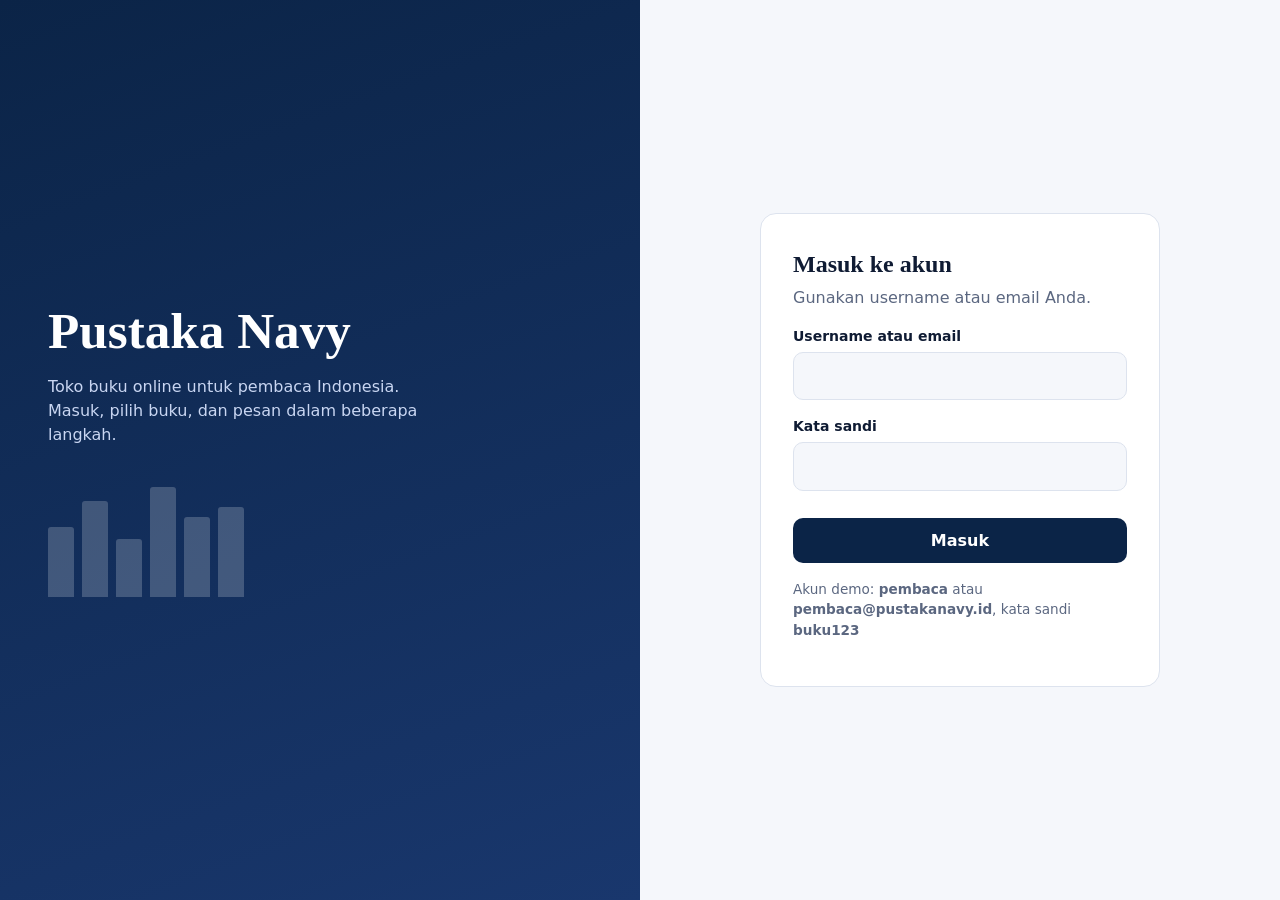
<file: index.html>
<!DOCTYPE html>
<html lang="id">
<head>
<meta charset="utf-8">
<meta name="viewport" content="width=device-width, initial-scale=1, viewport-fit=cover">
<title>Pustaka Navy – Toko Buku Online</title>
<style>
:root{--bg:#f5f7fb;--surface:#fff;--ink:#0f1b33;--muted:#5b6780;--navy:#0b2447;--navy2:#19376d;--accent:#2f6fed;--line:#dde3ee;--ok:#1a7f4b;box-sizing:border-box;padding-top:env(safe-area-inset-top,0px);padding-bottom:env(safe-area-inset-bottom,0px)}
@media (prefers-color-scheme:dark){:root:not([data-theme="light"]){--bg:#0a1222;--surface:#111d36;--ink:#e8edf7;--muted:#9aa8c4;--navy:#0b2447;--navy2:#2a4a8a;--accent:#6f9bff;--line:#223357;--ok:#4cc38a;color-scheme:dark}}
:root[data-theme="dark"]{--bg:#0a1222;--surface:#111d36;--ink:#e8edf7;--muted:#9aa8c4;--navy:#0b2447;--navy2:#2a4a8a;--accent:#6f9bff;--line:#223357;--ok:#4cc38a;color-scheme:dark}
*{box-sizing:border-box}
html{scroll-padding-top:env(safe-area-inset-top,0px)}
body{margin:0;background:var(--bg);color:var(--ink);font-family:"Inter","Segoe UI",system-ui,-apple-system,sans-serif;line-height:1.5}
button,input{font:inherit;color:inherit}
button{cursor:pointer}
:focus-visible{outline:3px solid var(--accent);outline-offset:2px}
.hidden{display:none!important}
.btn{background:var(--navy);color:#fff;border:0;border-radius:10px;padding:.65rem 1.1rem;font-weight:600;transition:background .15s}
.btn:hover{background:var(--navy2)}
.btn.ghost{background:transparent;color:var(--ink);border:1px solid var(--line)}
.btn.ghost:hover{background:var(--bg)}
.btn.full{width:100%}
/* login */
#login{min-height:100vh;display:grid;grid-template-columns:1fr 1fr}
.hero{background:linear-gradient(160deg,var(--navy),var(--navy2));color:#fff;padding:3rem;display:flex;flex-direction:column;justify-content:center;gap:1rem}
.hero h1{font-family:Georgia,"Times New Roman",serif;font-size:clamp(2rem,4vw,3.2rem);line-height:1.1;margin:0}
.hero p{color:#c9d6f2;max-width:38ch;margin:0}
.shelf{display:flex;gap:8px;margin-top:1.5rem;align-items:flex-end}
.shelf span{display:block;width:26px;border-radius:3px 3px 0 0;background:#ffffff33}
.formwrap{display:grid;place-items:center;padding:2rem}
.card{background:var(--surface);border:1px solid var(--line);border-radius:16px;padding:2rem;width:100%;max-width:400px}
.card h2{margin:0 0 .25rem;font-family:Georgia,serif}
label{display:block;font-size:.875rem;font-weight:600;margin:1rem 0 .3rem}
input[type=text],input[type=password],input[type=search]{width:100%;padding:.7rem .85rem;border:1px solid var(--line);border-radius:10px;background:var(--bg)}
.hint{font-size:.85rem;color:var(--muted);margin-top:1rem}
.err{color:#d33;font-size:.875rem;min-height:1.3em;margin:.6rem 0 0}
/* app */
header{position:sticky;top:0;z-index:10;background:var(--navy);color:#fff}
body::before{content:"";position:fixed;inset:0 0 auto;height:env(safe-area-inset-top,0px);background:var(--navy);z-index:11}
.bar{max-width:1100px;margin:0 auto;padding:.75rem 1rem;display:flex;gap:.75rem;align-items:center;flex-wrap:wrap}
.brand{font-family:Georgia,serif;font-size:1.25rem;font-weight:700;margin-right:auto}
.search{flex:1 1 260px;order:3;max-width:none}
.search input{background:#ffffff1f;border-color:#ffffff33;color:#fff}
.search input::placeholder{color:#c9d6f2}
@media(min-width:760px){.search{order:0;max-width:380px}}
.who{font-size:.875rem;color:#c9d6f2}
.hbtn{background:#ffffff1f;color:#fff;border:1px solid #ffffff33;border-radius:10px;padding:.5rem .8rem;position:relative}
.hbtn:hover{background:#ffffff33}
.badge{position:absolute;top:-8px;right:-8px;background:#ff6b57;color:#fff;border-radius:99px;font-size:.72rem;min-width:20px;height:20px;display:grid;place-items:center;padding:0 5px}
main{max-width:1100px;margin:0 auto;padding:1.5rem 1rem 3rem}
main h2{font-family:Georgia,serif;margin:.2rem 0 1rem}
.grid{display:grid;grid-template-columns:repeat(auto-fill,minmax(190px,1fr));gap:1rem}
.book{background:var(--surface);border:1px solid var(--line);border-radius:14px;overflow:hidden;display:flex;flex-direction:column}
.cover{aspect-ratio:3/4;display:flex;flex-direction:column;justify-content:space-between;padding:1rem;color:#fff;border:0;text-align:left;width:100%;position:relative}
.cover::after{content:"";position:absolute;left:10px;top:0;bottom:0;width:2px;background:#ffffff33}
.cover b{font-family:Georgia,serif;font-size:1.15rem;line-height:1.2}
.cover small{opacity:.85}
.info{padding:.8rem;display:flex;flex-direction:column;gap:.25rem;flex:1}
.info h3{font-size:.95rem;margin:0;line-height:1.3}
.info .by{color:var(--muted);font-size:.82rem}
.price{font-weight:700;color:var(--accent);margin-top:auto;padding-top:.4rem}
.info .btn{margin-top:.5rem;padding:.5rem}
.empty{text-align:center;color:var(--muted);padding:3rem 1rem;grid-column:1/-1}
/* overlay */
.ov{position:fixed;inset:0;background:#050b1888;z-index:30;display:flex;justify-content:flex-end;align-items:center}
.ov.center{justify-content:center;padding:1rem}
.panel{background:var(--surface);color:var(--ink);overflow:auto;max-height:100%}
.modal{border-radius:16px;max-width:620px;width:100%;display:grid;grid-template-columns:200px 1fr;gap:1.25rem;padding:1.25rem}
@media(max-width:560px){.modal{grid-template-columns:1fr}.modal .cover{max-width:180px}}
.drawer{width:min(420px,100%);height:100%;display:flex;flex-direction:column;padding:1.25rem;padding-top:calc(1.25rem + env(safe-area-inset-top,0px));padding-bottom:calc(1.25rem + env(safe-area-inset-bottom,0px))}
.drawer h2{margin:0 0 1rem}
.items{flex:1;overflow:auto}
.row{display:grid;grid-template-columns:44px 1fr auto;gap:.75rem;padding:.7rem 0;border-bottom:1px solid var(--line);align-items:center}
.mini{width:44px;height:58px;border-radius:5px}
.qty{display:flex;align-items:center;gap:.4rem;margin-top:.25rem}
.qty button{width:26px;height:26px;border-radius:7px;border:1px solid var(--line);background:var(--bg)}
.sum{padding-top:1rem;display:grid;gap:.3rem}
.sum div{display:flex;justify-content:space-between}
.sum .tot{font-size:1.2rem;font-weight:700;border-top:1px solid var(--line);padding-top:.5rem;margin:.3rem 0 .8rem}
.ok{color:var(--ok);font-weight:600}
.toast{position:fixed;left:50%;bottom:calc(1.25rem + env(safe-area-inset-bottom,0px));transform:translateX(-50%);background:var(--navy);color:#fff;padding:.65rem 1.1rem;border-radius:10px;z-index:50;box-shadow:0 6px 20px #0004}
@media(max-width:760px){#login{grid-template-columns:1fr}.hero{padding:2rem 1.5rem}}
@media(prefers-reduced-motion:reduce){*{transition:none!important}}
</style>
</head>
<body>

<section id="login">
  <div class="hero">
    <h1>Pustaka Navy</h1>
    <p>Toko buku online untuk pembaca Indonesia. Masuk, pilih buku, dan pesan dalam beberapa langkah.</p>
    <div class="shelf" aria-hidden="true"><span style="height:70px"></span><span style="height:96px"></span><span style="height:58px"></span><span style="height:110px"></span><span style="height:80px"></span><span style="height:90px"></span></div>
  </div>
  <div class="formwrap">
    <div class="card">
      <h2>Masuk ke akun</h2>
      <div style="color:var(--muted)">Gunakan username atau email Anda.</div>
      <label for="u">Username atau email</label>
      <input id="u" type="text" autocomplete="username">
      <label for="p">Kata sandi</label>
      <input id="p" type="password" autocomplete="current-password">
      <p class="err" id="err" role="alert"></p>
      <button class="btn full" id="loginBtn">Masuk</button>
      <p class="hint">Akun demo: <b>pembaca</b> atau <b>pembaca@pustakanavy.id</b>, kata sandi <b>buku123</b></p>
    </div>
  </div>
</section>

<div id="app" class="hidden">
  <header>
    <div class="bar">
      <div class="brand">Pustaka Navy</div>
      <div class="search"><input id="q" type="search" placeholder="Cari judul buku…" aria-label="Cari judul buku"></div>
      <span class="who" id="who"></span>
      <button class="hbtn" id="cartBtn" aria-label="Buka keranjang">Keranjang <span class="badge" id="badge">0</span></button>
      <button class="hbtn" id="logout">Keluar</button>
    </div>
  </header>
  <main>
    <h2 id="title">Katalog buku</h2>
    <div class="grid" id="grid"></div>
  </main>
</div>

<div id="layer"></div>

<script>
const BOOKS=[
{id:1,t:"Laskar Pelangi",a:"Andrea Hirata",p:89000,c:["#0b2447","#2f6fed"],g:"Novel",d:"Kisah sepuluh anak Belitung yang bersekolah di sekolah sederhana dengan semangat belajar yang luar biasa."},
{id:2,t:"Bumi Manusia",a:"Pramoedya Ananta Toer",p:115000,c:["#3b1d2e","#a23b5e"],g:"Sastra",d:"Awal Tetralogi Buru: kisah Minke di masa kolonial, tentang cinta, keadilan, dan kebangkitan bangsa."},
{id:3,t:"Filosofi Teras",a:"Henry Manampiring",p:98000,c:["#0d3b3a","#2a9d8f"],g:"Pengembangan diri",d:"Pengantar Stoisisme yang praktis untuk menghadapi emosi negatif dan hidup lebih tenang."},
{id:4,t:"Laut Bercerita",a:"Leila S. Chudori",p:105000,c:["#102a5c","#4f86f7"],g:"Novel",d:"Novel tentang persahabatan, kehilangan, dan keluarga yang menunggu kabar para aktivis yang hilang."},
{id:5,t:"Negeri 5 Menara",a:"Ahmad Fuadi",p:92000,c:["#4a2c0a","#d98b2b"],g:"Novel",d:"Enam santri dari berbagai daerah belajar di pondok dan memegang teguh mantra “man jadda wajada”."},
{id:6,t:"Cantik Itu Luka",a:"Eka Kurniawan",p:125000,c:["#2b1245","#7a4fd1"],g:"Sastra",d:"Saga keluarga lintas generasi yang memadukan sejarah, mitos, dan humor gelap."},
{id:7,t:"Dunia Sophie",a:"Jostein Gaarder",p:139000,c:["#14304f","#3f8fbf"],g:"Filsafat",d:"Novel yang memperkenalkan sejarah filsafat Barat lewat surat-surat misterius untuk seorang remaja."},
{id:8,t:"Sapiens",a:"Yuval Noah Harari",p:149000,c:["#1e1e2f","#5b6b8c"],g:"Sejarah",d:"Ringkasan sejarah umat manusia, dari revolusi kognitif hingga masa kini."}
];
const rp=n=>"Rp "+new Intl.NumberFormat("id-ID").format(n);
const $=s=>document.querySelector(s);
const store={get(k,d){try{const v=localStorage.getItem(k);return v?JSON.parse(v):d}catch(e){return d}},set(k,v){try{localStorage.setItem(k,JSON.stringify(v))}catch(e){}},del(k){try{localStorage.removeItem(k)}catch(e){}}};
let user=store.get("pn_user",null),cart=store.get("pn_cart",{});
const cover=(b,cls="cover")=>`<div class="${cls}" style="background:linear-gradient(155deg,${b.c[0]},${b.c[1]})"><small>${b.g}</small><b>${b.t}</b><small>${b.a}</small></div>`;

function show(){
  $("#login").classList.toggle("hidden",!!user);
  $("#app").classList.toggle("hidden",!user);
  if(user){$("#who").textContent="Halo, "+user;renderGrid();renderBadge()}
}
function login(){
  const u=$("#u").value.trim().toLowerCase(),p=$("#p").value;
  if(!u||!p){$("#err").textContent="Isi username/email dan kata sandi.";return}
  if((u==="pembaca"||u==="pembaca@pustakanavy.id")&&p==="buku123"){user="pembaca";store.set("pn_user",user);$("#err").textContent="";$("#p").value="";show()}
  else $("#err").textContent="Username/email atau kata sandi salah. Periksa lagi dan coba masuk kembali."
}
function logout(){user=null;store.del("pn_user");closeLayer();show()}

function renderGrid(){
  const q=$("#q").value.trim().toLowerCase();
  const list=BOOKS.filter(b=>b.t.toLowerCase().includes(q));
  $("#title").textContent=q?`Hasil untuk “${$("#q").value.trim()}” (${list.length})`:"Katalog buku";
  $("#grid").innerHTML=list.length?list.map(b=>`<article class="book">
    <button class="cover" style="background:linear-gradient(155deg,${b.c[0]},${b.c[1]})" data-d="${b.id}" aria-label="Lihat detail ${b.t}"><small>${b.g}</small><b>${b.t}</b><small>${b.a}</small></button>
    <div class="info"><h3>${b.t}</h3><span class="by">${b.a}</span><span class="price">${rp(b.p)}</span>
    <button class="btn" data-add="${b.id}">Beli</button></div></article>`).join(""):`<div class="empty">Tidak ada buku dengan judul tersebut. Coba kata kunci lain.</div>`;
}
const count=()=>Object.values(cart).reduce((a,b)=>a+b,0);
function renderBadge(){$("#badge").textContent=count()}
function save(){store.set("pn_cart",cart);renderBadge()}
function add(id){cart[id]=(cart[id]||0)+1;save();toast("Ditambahkan ke keranjang")}
function toast(m){const t=document.createElement("div");t.className="toast";t.textContent=m;document.body.appendChild(t);setTimeout(()=>t.remove(),1600)}
function closeLayer(){$("#layer").innerHTML=""}
function overlay(html,center){
  $("#layer").innerHTML=`<div class="ov ${center?"center":""}" id="ov">${html}</div>`;
  $("#ov").addEventListener("click",e=>{if(e.target.id==="ov"||e.target.closest("[data-close]"))closeLayer()});
}
function detail(id){
  const b=BOOKS.find(x=>x.id==id);
  overlay(`<div class="panel modal" role="dialog" aria-label="Detail buku">${cover(b)}
    <div><h2 style="font-family:Georgia,serif;margin:0">${b.t}</h2><div class="by" style="color:var(--muted)">${b.a} · ${b.g}</div>
    <p>${b.d}</p><div class="price" style="font-size:1.4rem">${rp(b.p)}</div>
    <div style="display:flex;gap:.5rem;margin-top:1rem;flex-wrap:wrap"><button class="btn" data-add="${b.id}">Tambah ke keranjang</button><button class="btn ghost" data-close>Tutup</button></div></div></div>`,true);
}
function totals(){
  const sub=Object.entries(cart).reduce((s,[id,n])=>s+BOOKS.find(b=>b.id==id).p*n,0);
  const ship=sub===0||sub>=200000?0:15000;
  return{sub,ship,total:sub+ship};
}
function openCart(){
  const ids=Object.keys(cart),t=totals();
  overlay(`<aside class="panel drawer" role="dialog" aria-label="Keranjang belanja"><h2>Keranjang (${count()})</h2>
  <div class="items">${ids.length?ids.map(id=>{const b=BOOKS.find(x=>x.id==id);return `<div class="row">${cover(b,"mini").replace(/<small>.*?<\/small>|<b>.*?<\/b>/g,"")}
    <div><b>${b.t}</b><div style="color:var(--muted);font-size:.85rem">${rp(b.p)}</div>
    <div class="qty"><button data-dec="${id}" aria-label="Kurangi">−</button><span>${cart[id]}</span><button data-inc="${id}" aria-label="Tambah">+</button></div></div>
    <b>${rp(b.p*cart[id])}</b></div>`}).join(""):`<div class="empty">Keranjang masih kosong. Pilih buku dari katalog.</div>`}</div>
  <div class="sum"><div><span>Subtotal</span><span>${rp(t.sub)}</span></div>
  <div><span>Ongkos kirim</span><span class="${t.ship?"":"ok"}">${t.sub?(t.ship?rp(t.ship):"Gratis"):"–"}</span></div>
  <div class="tot"><span>Total</span><span>${rp(t.total)}</span></div>
  <div style="color:var(--muted);font-size:.82rem;margin:-.4rem 0 .6rem">${t.sub&&t.sub<200000?"Belanja "+rp(200000-t.sub)+" lagi untuk gratis ongkir.":""}</div>
  <button class="btn full" data-order ${ids.length?"":"disabled"}>Pesan sekarang</button>
  <button class="btn ghost full" data-close style="margin-top:.5rem">Lanjut belanja</button></div></aside>`);
}
function order(){
  const t=totals(),no="PN-"+Date.now().toString().slice(-7);
  const orders=store.get("pn_orders",[]);orders.push({no,total:t.total,items:{...cart}});store.set("pn_orders",orders);
  cart={};save();
  overlay(`<div class="panel card" style="text-align:center" role="dialog"><h2>Pesanan diterima</h2>
  <p>Nomor pesanan <b>${no}</b></p><p class="price" style="font-size:1.5rem">${rp(t.total)}</p>
  <p style="color:var(--muted)">Terima kasih, ${user}. Pesanan Anda sedang diproses.</p>
  <button class="btn full" data-close>Kembali ke katalog</button></div>`,true);
}

document.addEventListener("click",e=>{
  const el=e.target.closest("[data-add],[data-d],[data-inc],[data-dec],[data-order]");
  if(!el)return;
  const d=el.dataset;
  if(d.add)add(d.add);
  else if(d.d)detail(d.d);
  else if(d.inc||d.dec){const id=d.inc||d.dec;cart[id]=(cart[id]||0)+(d.inc?1:-1);if(cart[id]<=0)delete cart[id];save();openCart()}
  else if("order" in d)order();
});
$("#loginBtn").onclick=login;
$("#p").addEventListener("keydown",e=>{if(e.key==="Enter")login()});
$("#u").addEventListener("keydown",e=>{if(e.key==="Enter")login()});
$("#q").addEventListener("input",renderGrid);
$("#cartBtn").onclick=openCart;
$("#logout").onclick=logout;
document.addEventListener("keydown",e=>{if(e.key==="Escape")closeLayer()});
show();
</script>
</body>
</html>
</file>
